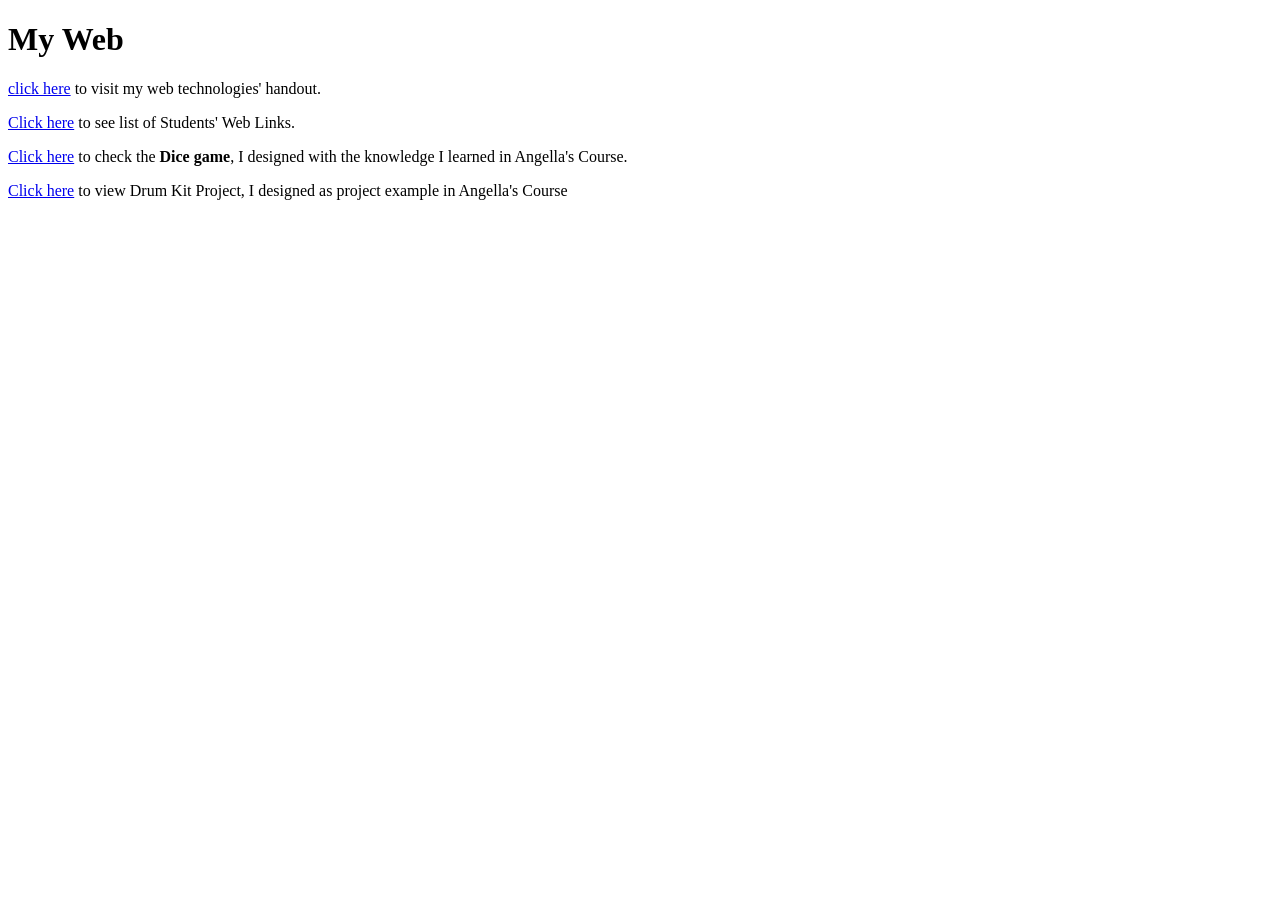
<file: index.html>
<!DOCTYPE html>
<html lang="en">
<head>
    <meta charset="UTF-8">
    <meta name="viewport" content="width=device-width, initial-scale=1.0">
    <title>My Web 1</title>
</head>
<body>
    <h1> My Web</h1>
    <p><a href="./wt_handout.html">click here</a> to visit my web technologies' handout.</p>
    <p><a href="./studentsLinks.html">Click here</a> to see list of Students' Web Links.</p>
    <p> <a href="./Dicee+Challenge+-+Starting+Files/dicee.html">Click here</a> to check the <strong>Dice game</strong>, I designed with the knowledge I learned in Angella's Course. </p>
    <p><a href="./Drum Kit Starting Files1for web/index.html">Click here</a> to view Drum Kit Project, I designed as project example in Angella's Course</p>
</body>
</body>
</html>
</file>
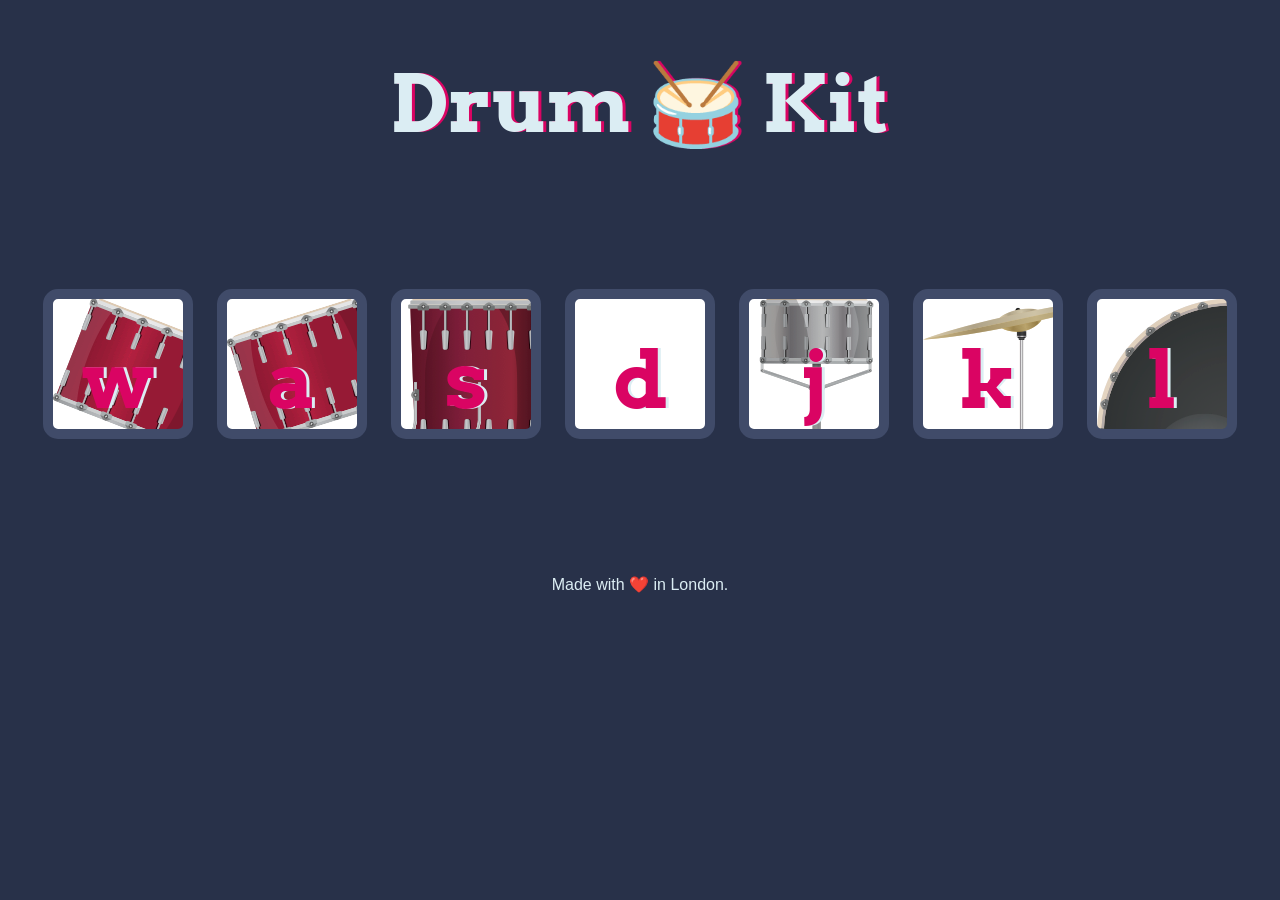
<file: Drum Kit Starting Files1for web/index.html>
<!DOCTYPE html>
<html lang="en" dir="ltr">

<head>
  <meta charset="utf-8">
  <title>Drum Kit</title>
  <link rel="stylesheet" href="styles.css">
  <link href="https://fonts.googleapis.com/css?family=Arvo" rel="stylesheet">
</head>

<body>

  <h1 id="title">Drum 🥁 Kit</h1>
  <div class="set">
    <button class="w drum">w</button>
    <button class="a drum">a</button>
    <button class="s drum">s</button>
    <button class="d drum">d</button>
    <button class="j drum">j</button>
    <button class="k drum">k</button>
    <button class="l drum">l</button>
  </div>


  <footer>
    Made with ❤️ in London.
  </footer>
  <script  src="index.js" charset="utf-8"> </script>
</body>

</html>
</file>
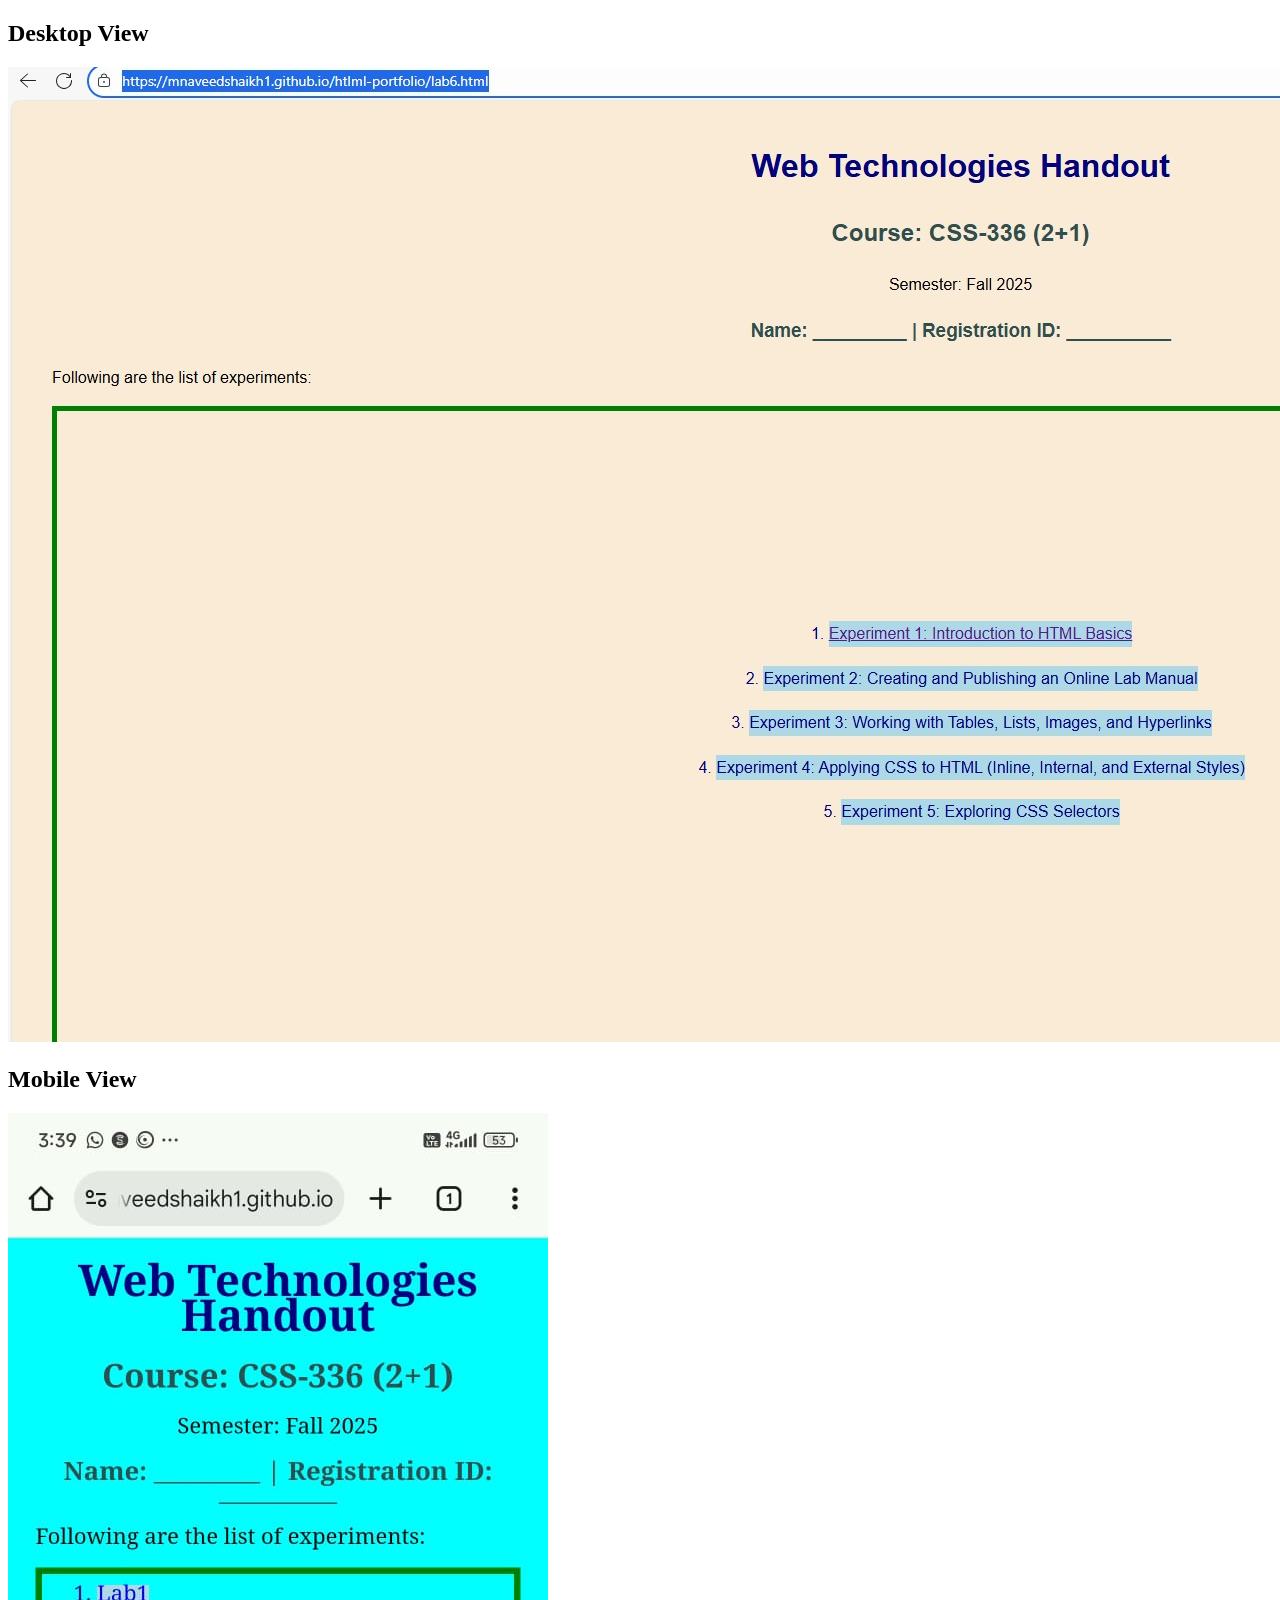
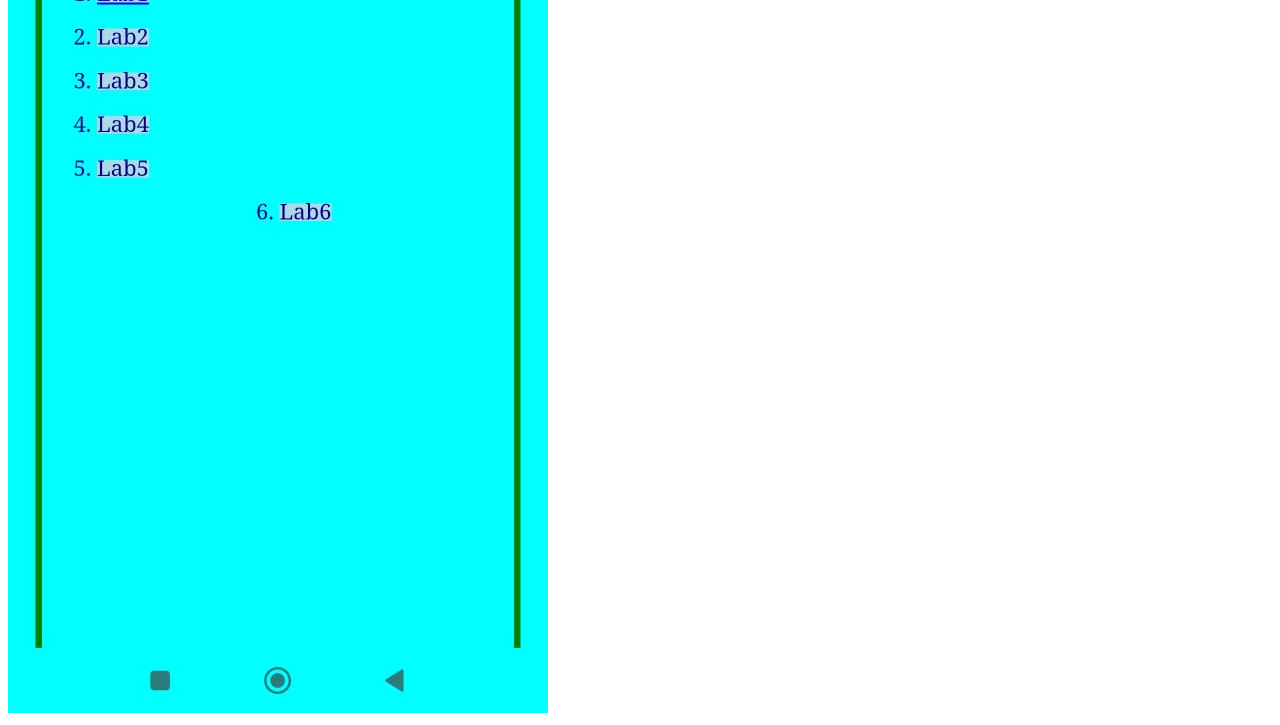
<file: lab6.html>
<!DOCTYPE html>
<html lang="en">
<head>
    <meta charset="UTF-8">
    <meta name="viewport" content="width=, initial-scale=1.0">
    <title>Document</title>
</head>
<body>
   <H2>Desktop View</H2>
   <img src="./Images/lab6DesktopView.jpg" alt="desktopViewImage">
   <h2>Mobile View</h2>
   <img src="./Images/lab6MobileView.jpg" alt="mobileViewImage">
</body>
</html>
</file>
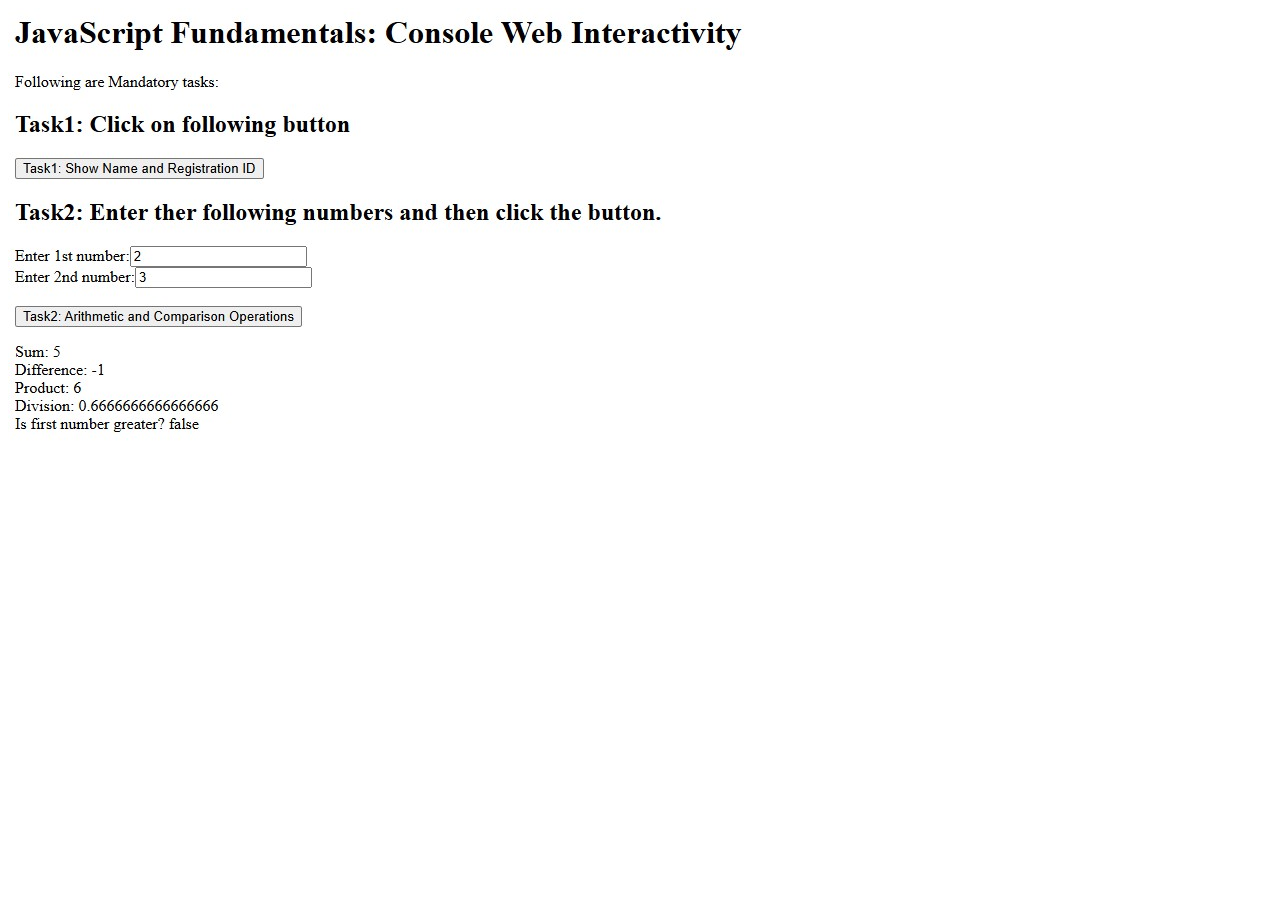
<file: lab7.html>
<!DOCTYPE html>
<html lang="en">
<head>
    <meta charset="UTF-8">
    <meta name="viewport" content="width=device-width, initial-scale=1.0">
    <title>Document</title>
</head>
<body>
    <img src="./Images/lab7_image.jpg" alt="Lab7 image expected output">
</body>
</html>
</file>
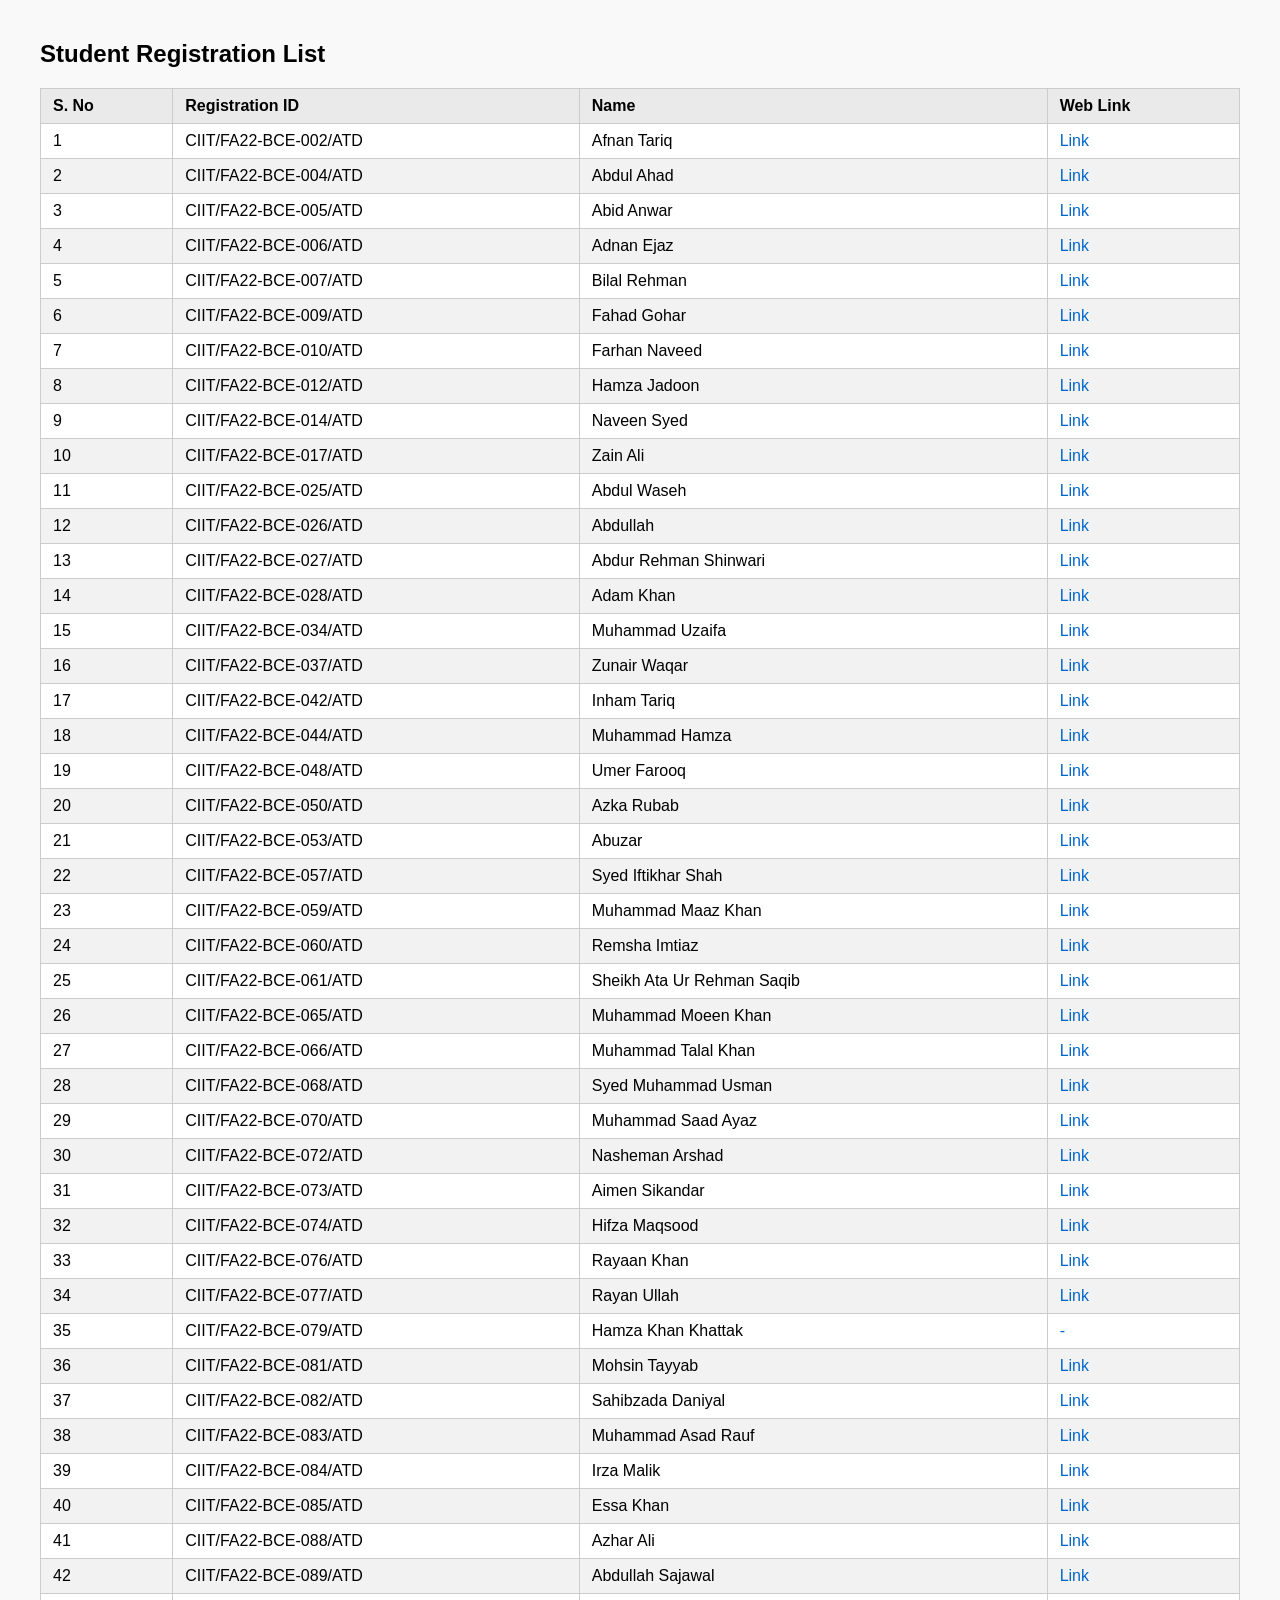
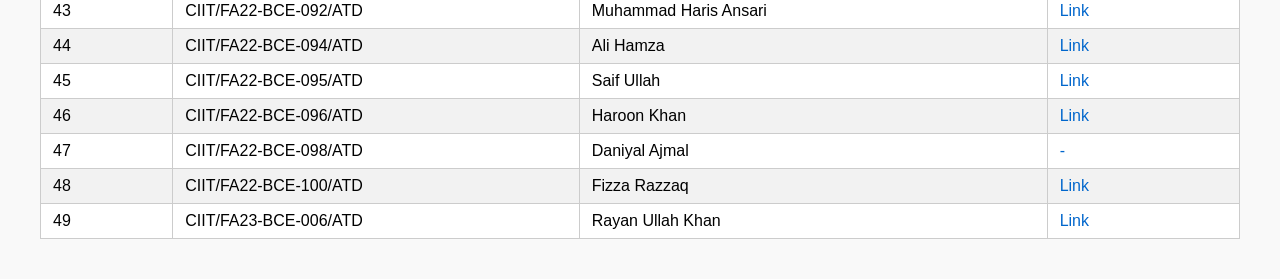
<file: studentsLinks.html>
<!DOCTYPE html>
<html lang="en">
<head>
  <meta charset="UTF-8">
  <meta name="viewport" content="width=device-width, initial-scale=1.0">
  <title>Registration Table</title>
  <style>
    body {
      font-family: Arial, sans-serif;
      margin: 40px;
      background-color: #f9f9f9;
    }
    table {
      width: 100%;
      border-collapse: collapse;
      background-color: #fff;
    }
    th, td {
      border: 1px solid #ccc;
      padding: 8px 12px;
      text-align: left;
    }
    th {
      background-color: #eaeaea;
      font-weight: bold;
    }
    tr:nth-child(even) {
      background-color: #f2f2f2;
    }
    a {
      color: #0066cc;
      text-decoration: none;
    }
    a:hover {
      text-decoration: underline;
    }
  </style>
</head>
<body>
  <h2>Student Registration List</h2>
  <table>
    <thead>
      <tr>
        <th>S. No</th>
        <th>Registration ID</th>
        <th>Name</th>
        <th>Web Link</th>
      </tr>
    </thead>
    <tbody>
      <tr><td>1</td><td>CIIT/FA22-BCE-002/ATD</td><td>Afnan Tariq</td><td><a href="https://afnan-lab.github.io/LAB-MANUAL-/">Link</a></td></tr>
      <tr><td>2</td><td>CIIT/FA22-BCE-004/ATD</td><td>Abdul Ahad</td><td><a href="https://abdulahadabbasi.github.io/web_tech001/">Link</a></td></tr>
      <tr><td>3</td><td>CIIT/FA22-BCE-005/ATD</td><td>Abid Anwar</td><td><a href="https://theabhikhan9-prog.github.io/Mylabmanual1/index.html">Link</a></td></tr>
      <tr><td>4</td><td>CIIT/FA22-BCE-006/ATD</td><td>Adnan Ejaz</td><td><a href="https://adnan4310.github.io/Web-Lab-Manual-main/">Link</a></td></tr>
      <tr><td>5</td><td>CIIT/FA22-BCE-007/ATD</td><td>Bilal Rehman</td><td><a href="https://bilalrehman007.github.io/Web_Technologies_labManual/">Link</a></td></tr>
      <tr><td>6</td><td>CIIT/FA22-BCE-009/ATD</td><td>Fahad Gohar</td><td><a href="https://fahadgohar009.github.io/web-manual/">Link</a></td></tr>
      <tr><td>7</td><td>CIIT/FA22-BCE-010/ATD</td><td>Farhan Naveed</td><td><a href="https://farhanmir-07.github.io/Farhan-Online-Lab-Manual/">Link</a></td></tr>
      <tr><td>8</td><td>CIIT/FA22-BCE-012/ATD</td><td>Hamza Jadoon</td><td><a href="https://hamza2324.github.io/web_techh012/">Link</a></td></tr>
      <tr><td>9</td><td>CIIT/FA22-BCE-014/ATD</td><td>Naveen Syed</td><td><a href="https://nsyed7.github.io/lab_manual/lab1.html">Link</a></td></tr>
      <tr><td>10</td><td>CIIT/FA22-BCE-017/ATD</td><td>Zain Ali</td><td><a href="https://zainali-1042.github.io/web-development/">Link</a></td></tr>
      <tr><td>11</td><td>CIIT/FA22-BCE-025/ATD</td><td>Abdul Waseh</td><td><a href="https://waseh963.github.io/web-technology/index.html">Link</a></td></tr>
      <tr><td>12</td><td>CIIT/FA22-BCE-026/ATD</td><td>Abdullah</td><td><a href="https://abdullah-bin-masaud.github.io/Web-Technology/">Link</a></td></tr>
      <tr><td>13</td><td>CIIT/FA22-BCE-027/ATD</td><td>Abdur Rehman Shinwari</td><td><a href="https://abdurrehman-27.github.io/Lab-Manual-WEB/">Link</a></td></tr>
      <tr><td>14</td><td>CIIT/FA22-BCE-028/ATD</td><td>Adam Khan</td><td><a href="https://adam-khan-2004.github.io/my-lab-manual/">Link</a></td></tr>
      <tr><td>15</td><td>CIIT/FA22-BCE-034/ATD</td><td>Muhammad Uzaifa</td><td><a href="https://uzaifa26.github.io/Lab_Manual/">Link</a></td></tr>
      <tr><td>16</td><td>CIIT/FA22-BCE-037/ATD</td><td>Zunair Waqar</td><td><a href="https://zunairwaqar98.github.io/Lab_Mannual/">Link</a></td></tr>
      <tr><td>17</td><td>CIIT/FA22-BCE-042/ATD</td><td>Inham Tariq</td><td><a href="https://inhamtariq.github.io/WEB-TECHNOLOGIES/">Link</a></td></tr>
      <tr><td>18</td><td>CIIT/FA22-BCE-044/ATD</td><td>Muhammad Hamza</td><td><a href="https://hamzahami12.github.io/web-lab-assignments/">Link</a></td></tr>
      <tr><td>19</td><td>CIIT/FA22-BCE-048/ATD</td><td>Umer Farooq</td><td><a href="https://umerghumman066-wq.github.io/WEB-LAB-MANUAL/">Link</a></td></tr>
      <tr><td>20</td><td>CIIT/FA22-BCE-050/ATD</td><td>Azka Rubab</td><td><a href="https://azkarubab.github.io/labs/">Link</a></td></tr>
      <tr><td>21</td><td>CIIT/FA22-BCE-053/ATD</td><td>Abuzar</td><td><a href="https://abuzar7514.github.io/Abuzarlabmanualweb/index.html">Link</a></td></tr>
      <tr><td>22</td><td>CIIT/FA22-BCE-057/ATD</td><td>Syed Iftikhar Shah</td><td><a href="https://iftikhar902390.github.io/Web-Technologies-Project/">Link</a></td></tr>
      <tr><td>23</td><td>CIIT/FA22-BCE-059/ATD</td><td>Muhammad Maaz Khan</td><td><a href="https://maazkhan885.github.io/Web-Development/">Link</a></td></tr>
      <tr><td>24</td><td>CIIT/FA22-BCE-060/ATD</td><td>Remsha Imtiaz</td><td><a href="https://remsha618.github.io/Web-Technologies-Labs/">Link</a></td></tr>
      <tr><td>25</td><td>CIIT/FA22-BCE-061/ATD</td><td>Sheikh Ata Ur Rehman Saqib</td><td><a href="https://sheikh-ata-ur-rehman-saqib.github.io/Comsats-University-Scheme/#">Link</a></td></tr>
      <tr><td>26</td><td>CIIT/FA22-BCE-065/ATD</td><td>Muhammad Moeen Khan</td><td><a href="https://moeen-khan04.github.io/Web-Technologies/">Link</a></td></tr>
      <tr><td>27</td><td>CIIT/FA22-BCE-066/ATD</td><td>Muhammad Talal Khan</td><td><a href="https://fypproject066-hub.github.io/Web-Project/">Link</a></td></tr>
      <tr><td>28</td><td>CIIT/FA22-BCE-068/ATD</td><td>Syed Muhammad Usman</td><td><a href="https://usman7332.github.io/web_technologies/">Link</a></td></tr>
      <tr><td>29</td><td>CIIT/FA22-BCE-070/ATD</td><td>Muhammad Saad Ayaz</td><td><a href="https://thesaad05.github.io/Lab_manual/">Link</a></td></tr>
      <tr><td>30</td><td>CIIT/FA22-BCE-072/ATD</td><td>Nasheman Arshad</td><td><a href="https://nasheman549.github.io/lab_manual_nash/">Link</a></td></tr>
      <tr><td>31</td><td>CIIT/FA22-BCE-073/ATD</td><td>Aimen Sikandar</td><td><a href="https://aimen13-s.github.io/WEB-TECHNOLOGIES-LAB-MANUAL/">Link</a></td></tr>
      <tr><td>32</td><td>CIIT/FA22-BCE-074/ATD</td><td>Hifza Maqsood</td><td><a href="https://hifzamaqsoodabbasi.github.io/Web-Technologies/">Link</a></td></tr>
      <tr><td>33</td><td>CIIT/FA22-BCE-076/ATD</td><td>Rayaan Khan</td><td><a href="https://rayaan123619.github.io/WEB_Technologies/">Link</a></td></tr>
      <tr><td>34</td><td>CIIT/FA22-BCE-077/ATD</td><td>Rayan Ullah</td><td><a href="https://rayanullah.github.io/Web-Technologies/">Link</a></td></tr>
      <tr><td>35</td><td>CIIT/FA22-BCE-079/ATD</td><td>Hamza Khan Khattak</td><td><a href="#">-</a></td></tr>
      <tr><td>36</td><td>CIIT/FA22-BCE-081/ATD</td><td>Mohsin Tayyab</td><td><a href="https://mohsi81.github.io/Web-Technology/">Link</a></td></tr>
      <tr><td>37</td><td>CIIT/FA22-BCE-082/ATD</td><td>Sahibzada Daniyal</td><td><a href="https://sahibzadadaniyal.github.io/Web-Technologies/">Link</a></td></tr>
      <tr><td>38</td><td>CIIT/FA22-BCE-083/ATD</td><td>Muhammad Asad Rauf</td><td><a href="https://asarauf3.github.io/Web-Development/">Link</a></td></tr>
      <tr><td>39</td><td>CIIT/FA22-BCE-084/ATD</td><td>Irza Malik</td><td><a href="https://irza-malik.github.io/lab-manual/">Link</a></td></tr>
      <tr><td>40</td><td>CIIT/FA22-BCE-085/ATD</td><td>Essa Khan</td><td><a href="https://hasanali55.github.io/Web-Development/">Link</a></td></tr>
      <tr><td>41</td><td>CIIT/FA22-BCE-088/ATD</td><td>Azhar Ali</td><td><a href="https://azhar-ali-ali.github.io/lab-manual/">Link</a></td></tr>
      <tr><td>42</td><td>CIIT/FA22-BCE-089/ATD</td><td>Abdullah Sajawal</td><td><a href="https://abdullahsajawal.github.io/Web-Technology/HOME.html">Link</a></td></tr>
      <tr><td>43</td><td>CIIT/FA22-BCE-092/ATD</td><td>Muhammad Haris Ansari</td><td><a href="https://harisansari44.github.io/Web-Technologies-Assignments/">Link</a></td></tr>
      <tr><td>44</td><td>CIIT/FA22-BCE-094/ATD</td><td>Ali Hamza</td><td><a href="https://malik-ali-hamza.github.io/Web-Technologies/">Link</a></td></tr>
      <tr><td>45</td><td>CIIT/FA22-BCE-095/ATD</td><td>Saif Ullah</td><td><a href="https://saifmsd78.github.io/WebPageManual2/">Link</a></td></tr>
      <tr><td>46</td><td>CIIT/FA22-BCE-096/ATD</td><td>Haroon Khan</td><td><a href="https://haroonkhanjadoon11.github.io/cricket-website/">Link</a></td></tr>
      <tr><td>47</td><td>CIIT/FA22-BCE-098/ATD</td><td>Daniyal Ajmal</td><td><a href="#">-</a></td></tr>
      <tr><td>48</td><td>CIIT/FA22-BCE-100/ATD</td><td>Fizza Razzaq</td><td><a href="https://fizza-razzaq.github.io/web-technology/">Link</a></td></tr>
      <tr><td>49</td><td>CIIT/FA23-BCE-006/ATD</td><td>Rayan Ullah Khan</td><td><a href="https://rayankhxn.github.io/Web-labmanual/">Link</a></td></tr>
    </tbody>
  </table>
</body>
</html>
</file>
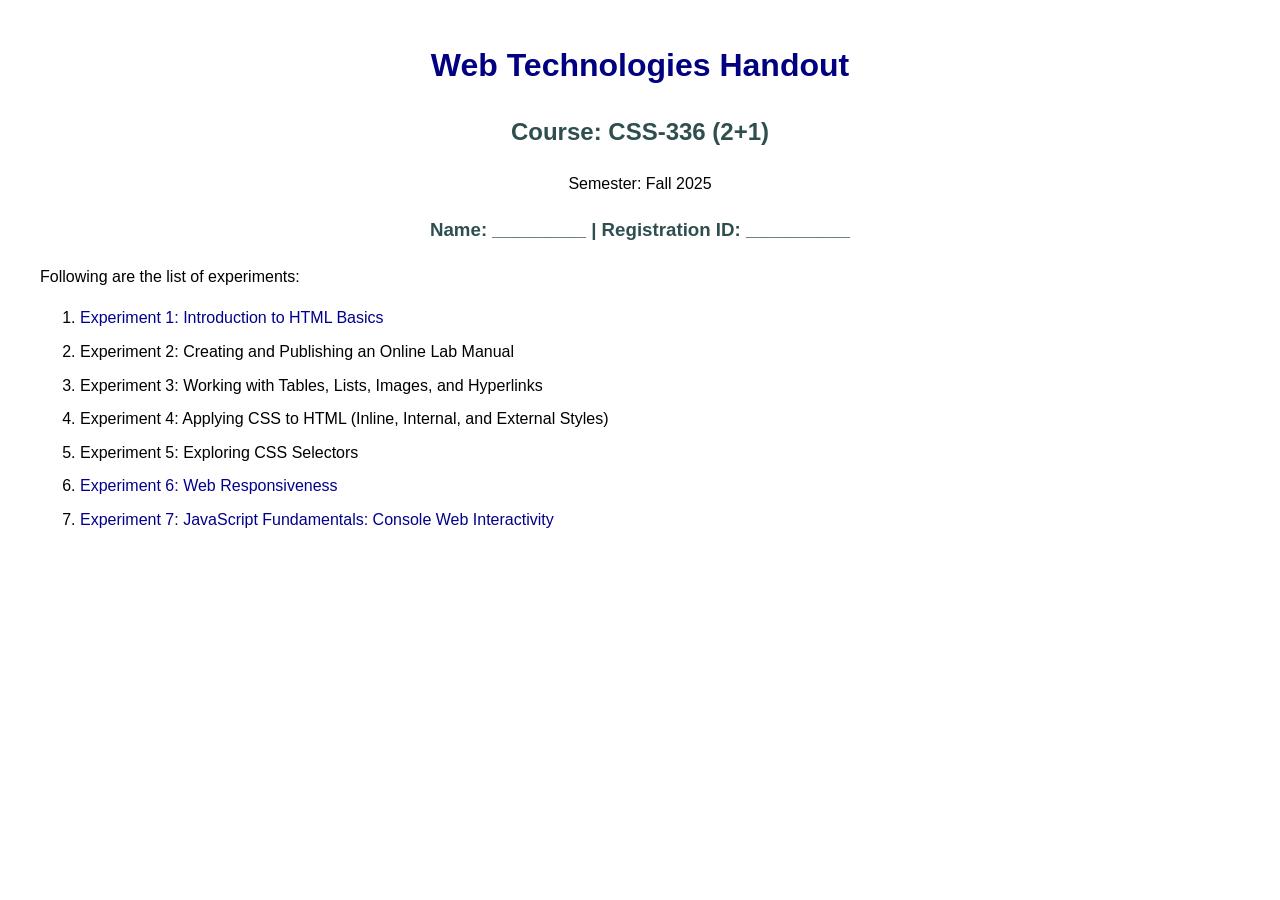
<file: wt_handout.html>
<!DOCTYPE html>
<html lang="en">
<head>
    <meta charset="UTF-8">
    <meta name="viewport" content="width=device-width, initial-scale=1.0">
    <title>WebTechnologiesHandout</title>
    <style>
    body { 
        font-family: Arial, sans-serif; 
        margin: 40px; 
        line-height: 1.6;
    }
    h1 { 
        color: navy; 
        text-align: center; 
    }
    h2, h3 { 
        color: darkslategray; 
        text-align: center; 
    }
    ol li { 
        margin: 8px 0; 
    }
    a { 
        text-decoration: none; 
        color: darkblue; 
    }
    a:hover { 
        text-decoration: underline; 
    }
    #center{text-align: center;}
</style>

</head>
<body>
   <h1>Web Technologies Handout</h1>
<h2>Course: CSS-336 (2+1)</h2>
<p id="center">Semester: Fall 2025</p>
<h3>Name: _________ | Registration ID: __________</h3>

    <p>Following are the list of experiments:</p>
    <ol>
        <li><a href="./lab1_images.html">Experiment 1: Introduction to HTML Basics</a></li>
        <li>Experiment 2: Creating and Publishing an Online Lab Manual</li>
        <li>Experiment 3: Working with Tables, Lists, Images, and Hyperlinks</li>
        <li>Experiment 4: Applying CSS to HTML (Inline, Internal, and External Styles)</li>
        <li>Experiment 5: Exploring CSS Selectors</li>
        <li><a href="lab6.html">Experiment 6: Web Responsiveness</a></li>
        <li><a href="./lab7.html">Experiment 7: JavaScript Fundamentals: Console Web Interactivity</a></li>
    </ol>
</body>
</html>
</file>
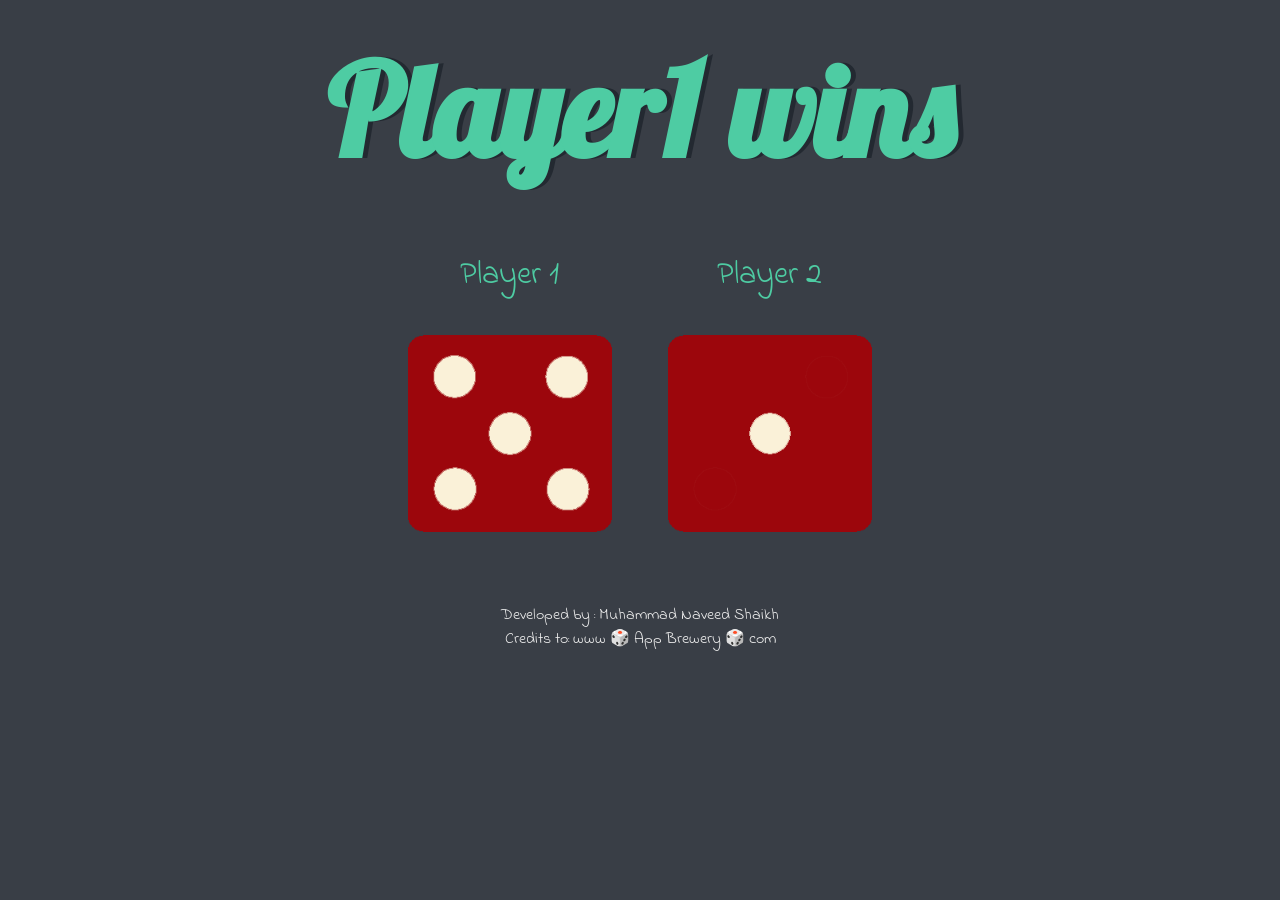
<file: Dicee+Challenge+-+Starting+Files/dicee.html>
<!DOCTYPE html>
<html lang="en" dir="ltr">
  <head>
    <meta charset="utf-8" />
    <title>Dicee</title>
    <link rel="stylesheet" href="styles.css" />
    <link
      href="https://fonts.googleapis.com/css?family=Indie+Flower|Lobster"
      rel="stylesheet"
    />
  </head>
  <body >
    <div class="container">
      <h1>Refresh Me</h1>

      <div class="dice">
        <p>Player 1</p>
        <img class="img1" src="./images/dice6.png" />
      </div>

      <div class="dice">
        <p>Player 2</p>
        <img class="img2" src="./images/dice6.png" />
      </div>
    </div>
    <footer>Developed by : Muhammad Naveed Shaikh <br> Credits to:  www 🎲 App Brewery 🎲 com</footer>
    <script src="index.js" charset="utf-8"></script>

  </body>
</html>
</file>
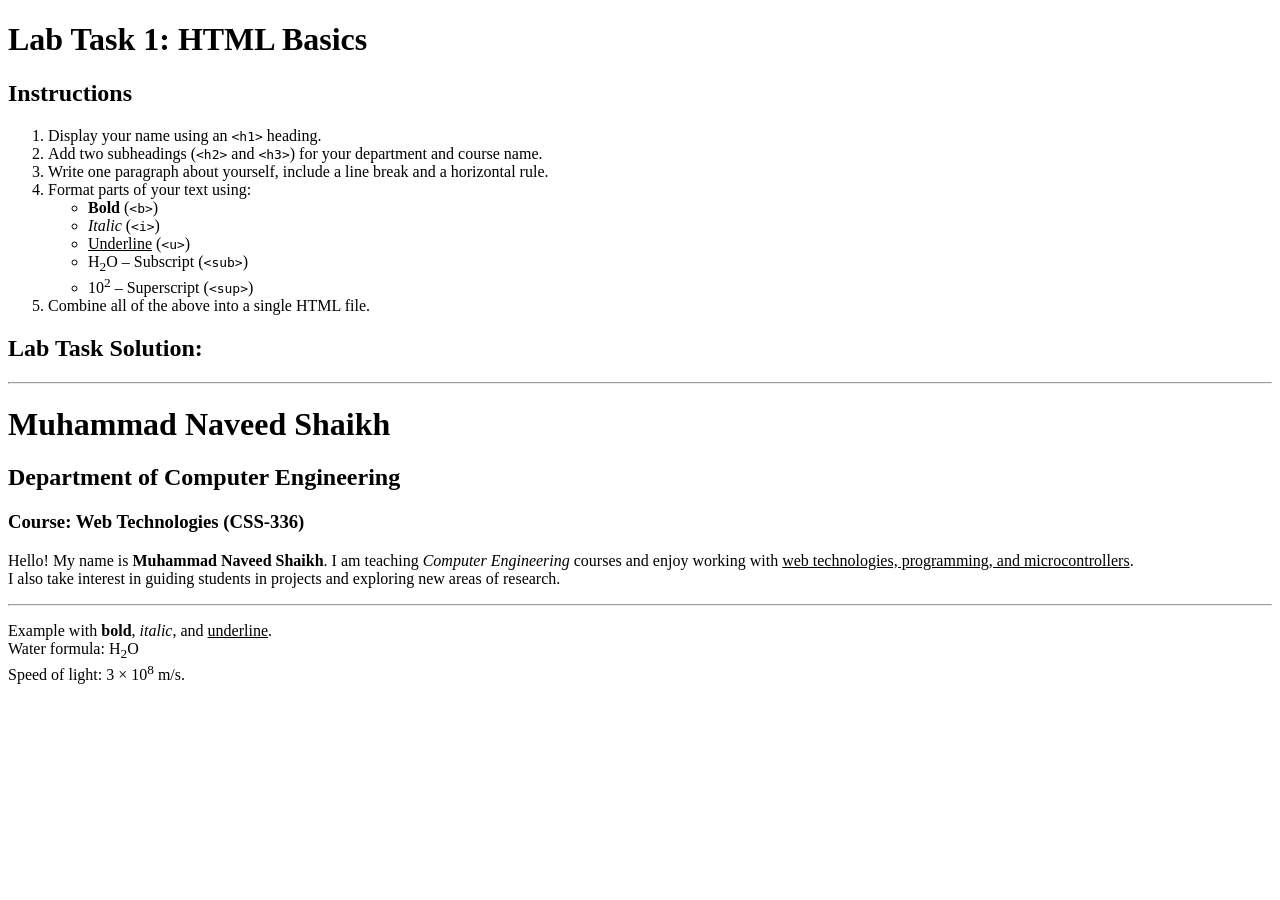
<file: Images/images2/lab1_code.html>
<!DOCTYPE html>
<html lang="en">
<head>
  <meta charset="UTF-8">
  <meta name="viewport" content="width=device-width, initial-scale=1.0">
  <title>Lab Task 1 - HTML Basics</title>
</head>
<body>
  
  <!-- Lab Tasks Section -->
  <h1>Lab Task 1: HTML Basics</h1>
  <h2>Instructions</h2>
  <ol>
    <li>Display your name using an <code>&lt;h1&gt;</code> heading.</li>
    <li>Add two subheadings (<code>&lt;h2&gt;</code> and <code>&lt;h3&gt;</code>) for your department and course name.</li>
    <li>Write one paragraph about yourself, include a line break and a horizontal rule.</li>
    <li>Format parts of your text using:
      <ul>
        <li><b>Bold</b> (<code>&lt;b&gt;</code>)</li>
        <li><i>Italic</i> (<code>&lt;i&gt;</code>)</li>
        <li><u>Underline</u> (<code>&lt;u&gt;</code>)</li>
        <li>H<sub>2</sub>O – Subscript (<code>&lt;sub&gt;</code>)</li>
        <li>10<sup>2</sup> – Superscript (<code>&lt;sup&gt;</code>)</li>
      </ul>
    </li>
    <li>Combine all of the above into a single HTML file.</li>
  </ol>
  <h2>Lab Task Solution:</h2>
  <hr>
  
  <!-- Example Solution -->
  <h1>Muhammad Naveed Shaikh</h1>
  <h2>Department of Computer Engineering</h2>
  <h3>Course: Web Technologies (CSS-336)</h3>

  <p>
    Hello! My name is <b>Muhammad Naveed Shaikh</b>. I am teaching 
    <i>Computer Engineering</i> courses and enjoy working with 
    <u>web technologies, programming, and microcontrollers</u>. <br>
    I also take interest in guiding students in projects and exploring 
    new areas of research.  
  </p>

  <hr>

  <p>
    Example with <b>bold</b>, <i>italic</i>, and <u>underline</u>. <br>
    Water formula: H<sub>2</sub>O <br>
    Speed of light: 3 × 10<sup>8</sup> m/s.
  </p>

</body>
</html>
</file>
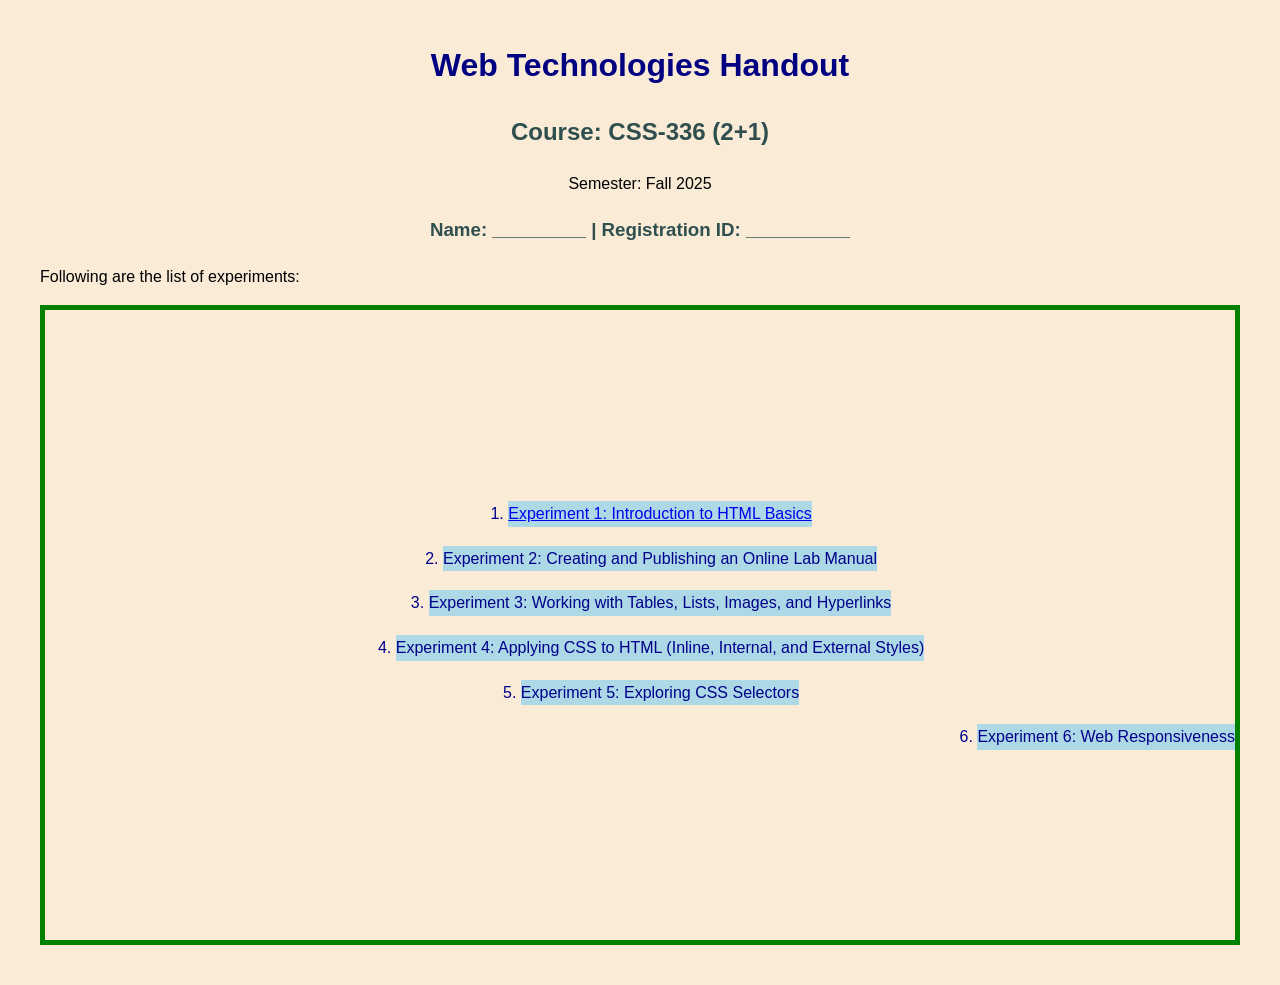
<file: Images/images2/lab6_code.html>
<!DOCTYPE html>
<html lang="en">
<head>
    <meta charset="UTF-8">
    <meta name="viewport" content="width=device-width, initial-scale=1.0">
    <title>WebTechnologiesHandout</title>
    <style>
    body { 
        font-family: Arial, sans-serif; 
        margin: 40px; 
        line-height: 1.6;
        background-color:antiquewhite;
    }
        
    #center{text-align: center;}

    .container{
        display: flex;
        gap: 3px;
        flex-direction: column;
        justify-content: center;
        align-items: center;
        border: solid 5px green;
        height: 70vh;
    }
    .mcontainer{display: none;}
     .mitem{display: none;}
     .item{
        text-decoration: none;
        color:darkblue;
        background-color: lightblue;
     }
     
     .lab6{
        align-self: flex-end;
     }
     h1 { 
        color: navy; 
        text-align: center; 
    }
    h2, h3 { 
        color: darkslategray; 
        text-align: center; 
    }
    ol li { 
        margin: 8px 0; 
    }
    
     @media(max-width:768px){
        body { 
        font-family: 'Times New Roman', serif; 
        margin: 20px; 
        line-height: 0.8;
        background-color:aqua;
        }
       
        .container{
        display: none;
        }
        .item{
            display:none;
        }
        .mcontainer{
            display: flex;
            gap: 3px;
            flex-direction: column;
            justify-content: flex-start;
            align-items: flex-start;
            border: solid 5px green;
            height: 70vh;
        }
        .mitem{
            display: list-item;
            text-decoration: none;
            color:darkblue;
            background-color: lightblue;
        }
        .mlab6{
            align-self: center;
        }
     }
    

</style>

</head>
<body>
   <h1>Web Technologies Handout</h1>
<h2>Course: CSS-336 (2+1)</h2>
<p id="center">Semester: Fall 2025</p>
<h3>Name: _________ | Registration ID: __________</h3>

    <p>Following are the list of experiments:</p>
    <ol class="container">
        <li class="item lab1"><a href="./lab1_images.html">Experiment 1: Introduction to HTML Basics</a></li>
        <li class="item lab2">Experiment 2: Creating and Publishing an Online Lab Manual </li>
        <li class="item lab3">Experiment 3: Working with Tables, Lists, Images, and Hyperlinks</li>
        <li class="item lab4">Experiment 4: Applying CSS to HTML (Inline, Internal, and External Styles)</li>
        <li class="item lab5">Experiment 5: Exploring CSS Selectors</li>
        <li class="item lab6">Experiment 6: Web Responsiveness</li>
    </ol>
     <ol class="mcontainer">
        <li class="mitem mlab1"><a href="./lab1_images.html">Lab1</a></li>
        <li class="mitem mlab2">Lab2</li>
        <li class="mitem mlab3">Lab3</li>
        <li class="mitem mlab4">Lab4</li>
        <li class="mitem mlab5">Lab5</li>
        <li class="mitem mlab6">Lab6</li>
    </ol>
</body>
</html>
</file>
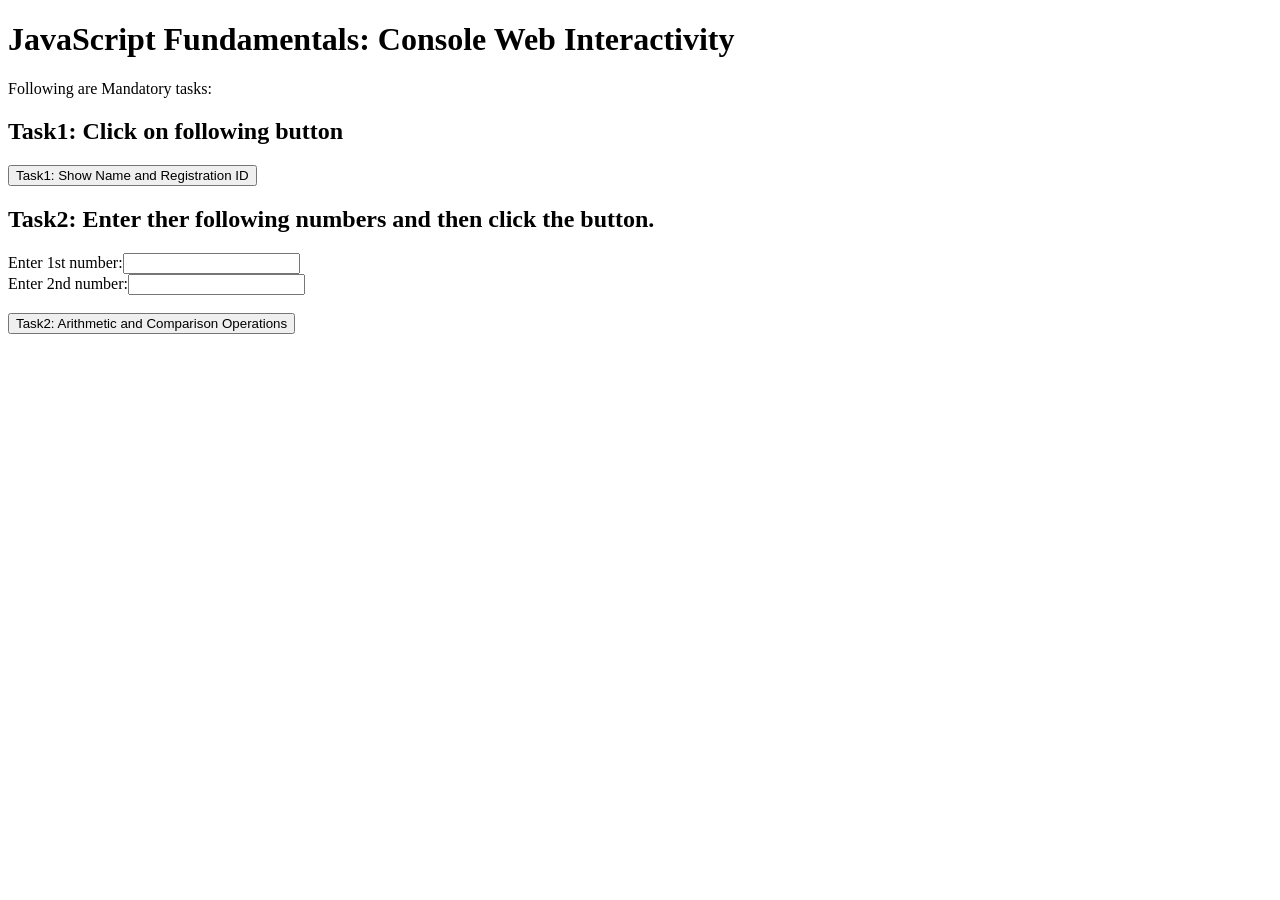
<file: Images/images2/lab7_code.html>
<!DOCTYPE html>
<html lang="en">
<head>
    <meta charset="UTF-8">
    <meta name="viewport" content="width=device-width, initial-scale=1.0">
    <title>Document</title>
</head>
<body>
    <h1>JavaScript Fundamentals: Console Web Interactivity</h1>

    <p>Following are Mandatory tasks:</p>
    <h2>Task1: Click on following button</h2>
    <button onclick="task1()"> Task1: Show Name and Registration ID</button>
    <h2>Task2: Enter ther following numbers and then click the button.</h2>
    Enter 1st number:<input type="text" id="num1"> <br>
    Enter 2nd number:<input type="text" id="num2"><br> <br>
    <button onclick="task2()">Task2: Arithmetic and Comparison Operations</button>
    <p id="task2Output"></p>
    <script>
        function task1() {
            var name =prompt("Enter your name");
            var regId=prompt("Enter your Reg ID");
            //var city=prompt("Enter your City details");
            alert("Your Name is "+name+" and your registration ID is "+regId); 
        }
        function task2() {
            var num1=parseFloat(document.getElementById("num1").value);
            var num2=parseFloat(document.getElementById("num2").value);

            var sum = num1 + num2;
            var diff = num1 - num2;
            var product = num1 * num2;
            var division = num1 / num2;
            var greater = (num1 > num2);

            document.getElementById("task2Output").innerHTML=
            "Sum: " + sum + "<br>" +
            "Difference: " + diff + "<br>" +
            "Product: " + product + "<br>" +
            "Division: " + division + "<br>" +
            "Is first number greater? " + greater;
        }
    </script>
</body>
</html>
</file>
<file: Drum Kit Starting Files1for web/styles.css>
body {
  text-align: center;
  background-color: #283149;
}

h1 {
  font-size: 5rem;
  color: #DBEDF3;
  font-family: "Arvo", cursive;
  text-shadow: 3px 0 #DA0463;

}

footer {
  color: #DBEDF3;
  font-family: sans-serif;
}

.w {
background-image:url(./images/tom1.png)
}

.a {background-image: url(./images/tom2.png);

}

.s {
 background-image: url(./images/tom3.png);
}

.d {
background-color: url(./images/tom4.png);
}

.j {
background-image: url(./images/snare.png);
}

.k {
background-image: url(./images/crash.png);
}

.l {
background-image: url(./images/kick.png);
}

.set {
  margin: 10% auto;
}

.game-over {
  background-color: red;
  opacity: 0.8;
}

.pressed {
  box-shadow: 0 3px 4px 0 #DBEDF3;
  opacity: 0.5;
}

.red {
  color: red;
}

.drum {
  outline: none;
  border: 10px solid #404B69;
  font-size: 5rem;
  font-family: 'Arvo', cursive;
  line-height: 2;
  font-weight: 900;
  color: #DA0463;
  text-shadow: 3px 0 #DBEDF3;
  border-radius: 15px;
  display: inline-block;
  width: 150px;
  height: 150px;
  text-align: center;
  margin: 10px;
  background-color: white;
}
</file>
<file: Dicee+Challenge+-+Starting+Files/styles.css>
.container {
  width: 70%;
  margin: auto;
  text-align: center;
}

.dice {
  text-align: center;
  display: inline-block;

}

body {
  background-color: #393E46;
}

h1 {
  margin: 30px;
  font-family: 'Lobster', cursive;
  text-shadow: 5px 0 #232931;
  font-size: 8rem;
  color: #4ECCA3;
}

p {
  font-size: 2rem;
  color: #4ECCA3;
  font-family: 'Indie Flower', cursive;
}

img {
  width: 80%;
}

footer {
  margin-top: 5%;
  color: #EEEEEE;
  text-align: center;
  font-family: 'Indie Flower', cursive;

}
</file>
